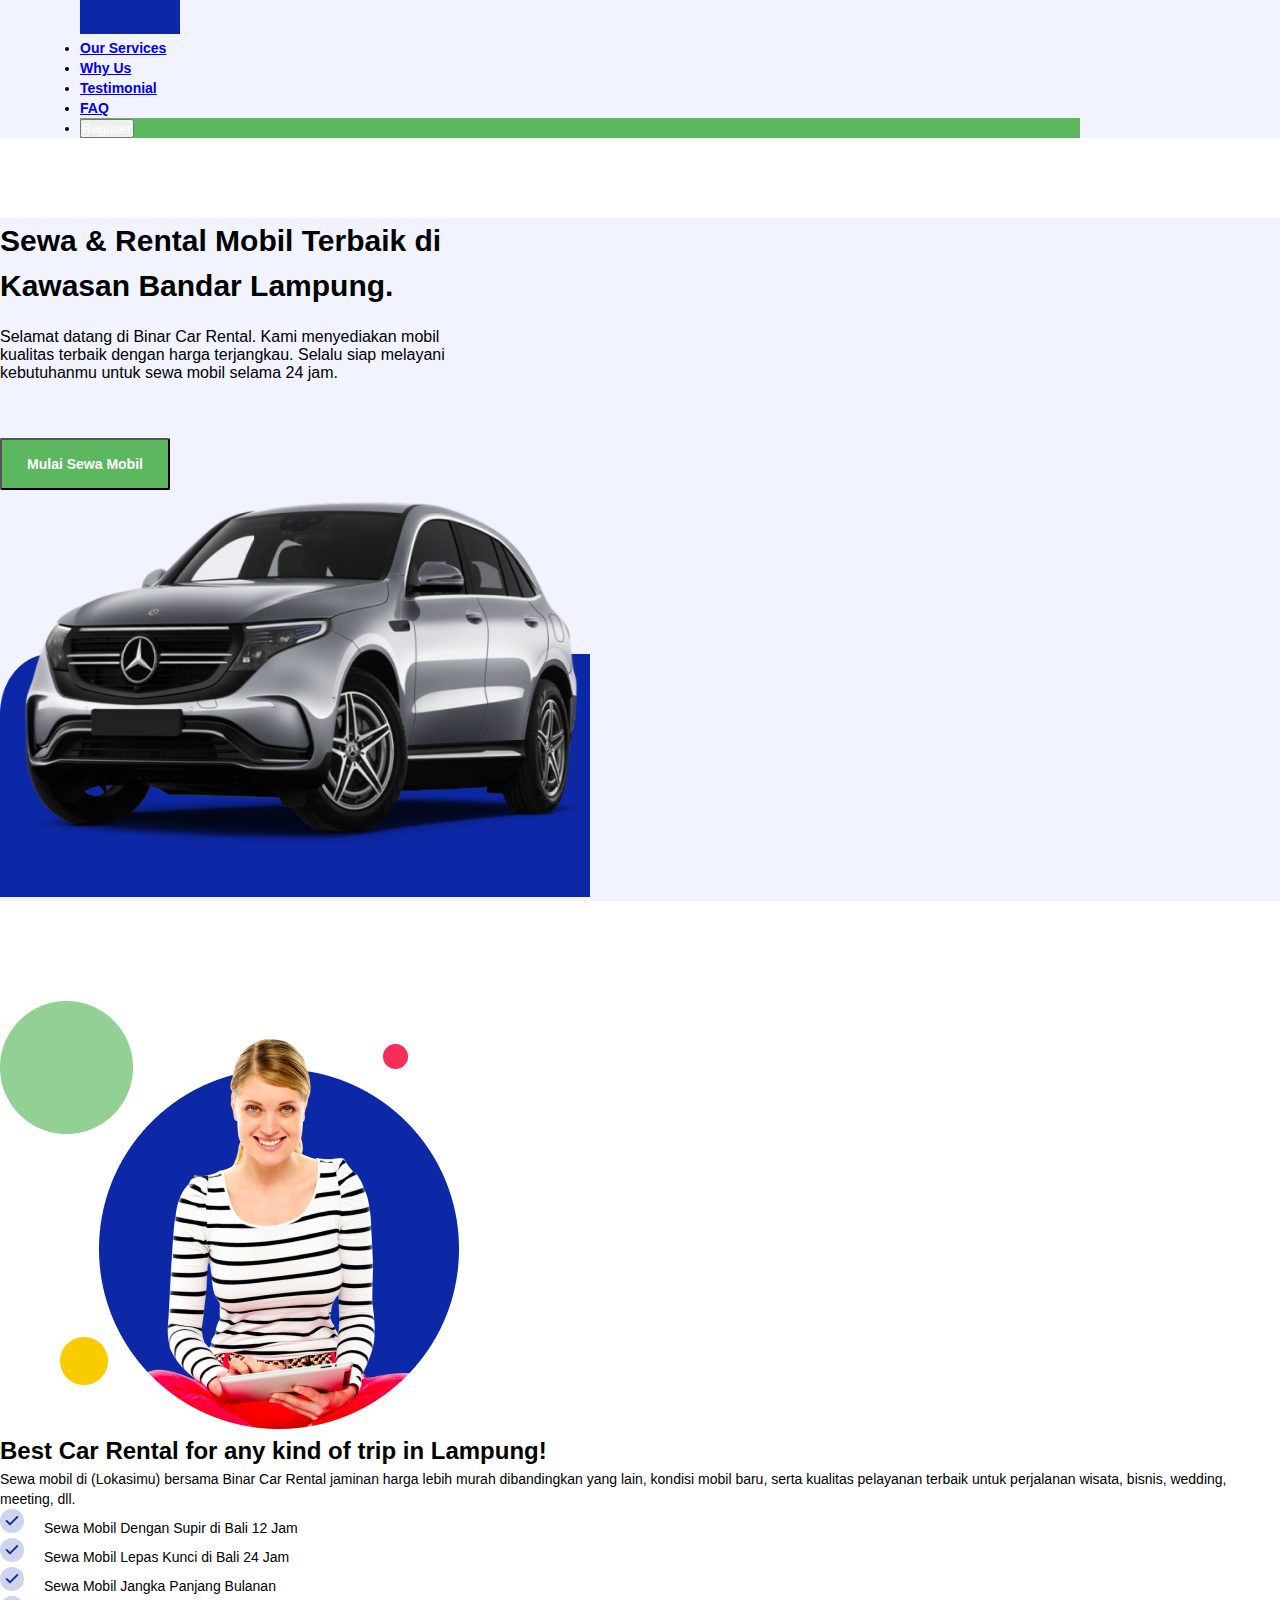
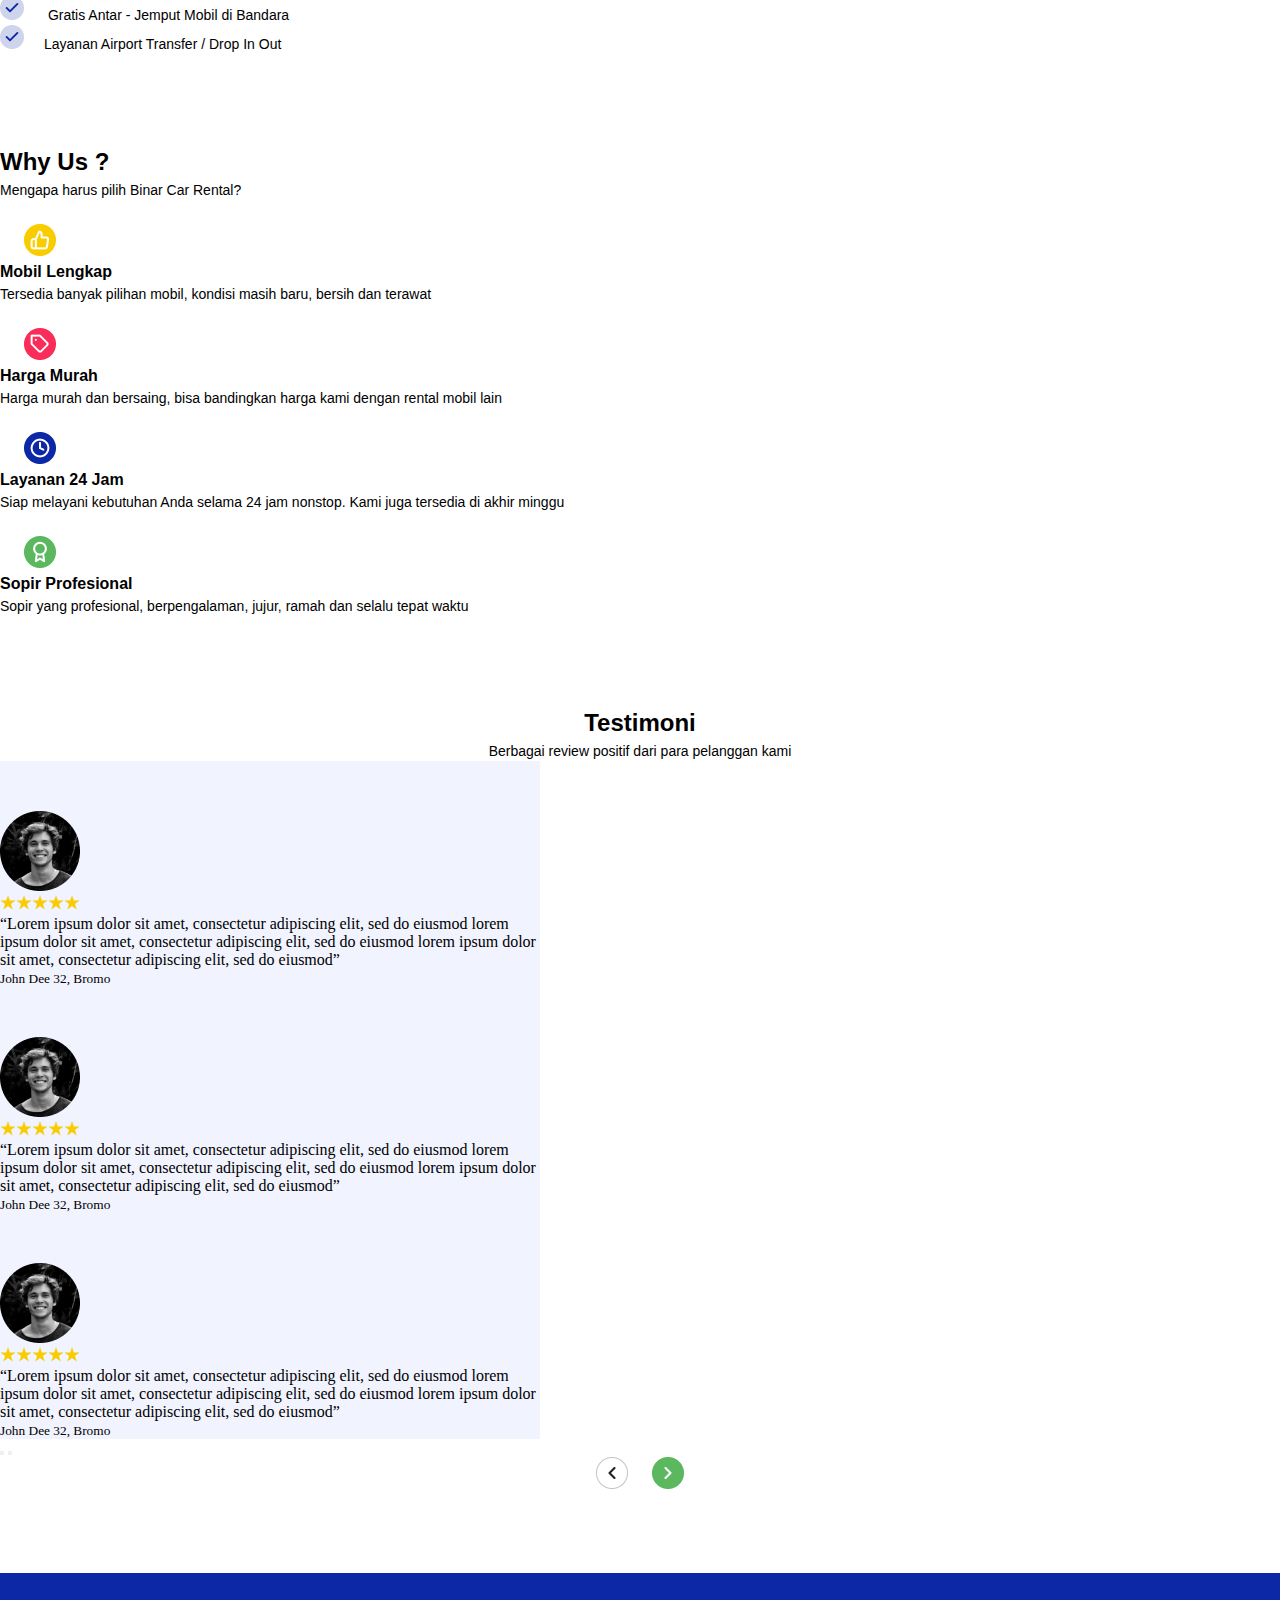
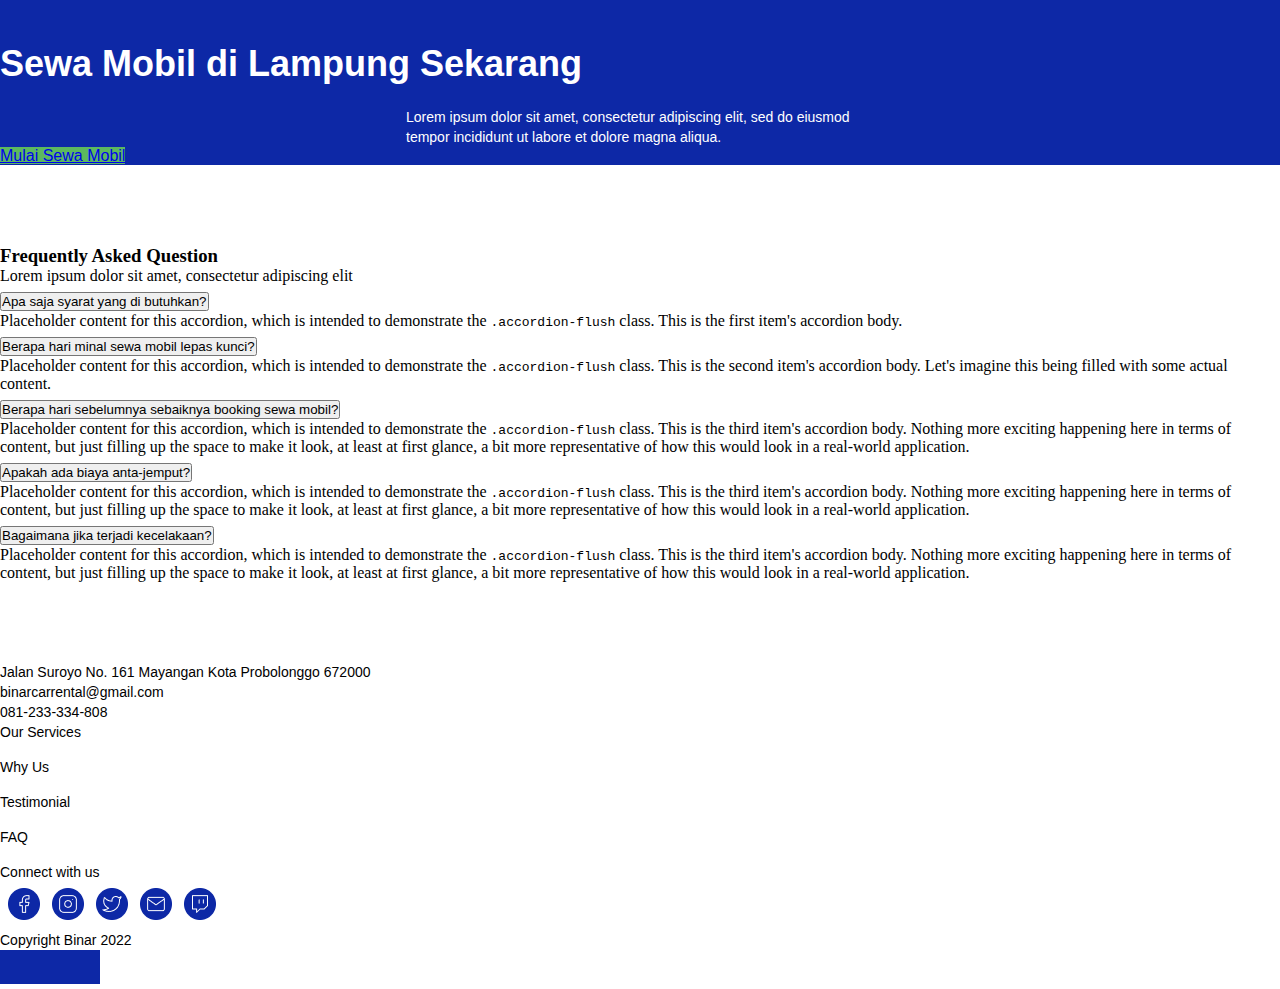
<file: project-ch-4/public/index.html>
<!DOCTYPE html>
<html lang="en">

<head>
  <meta charset="UTF-8">
  <meta http-equiv="X-UA-Compatible" content="IE=edge">
  <meta name="viewport" content="width=device-width, initial-scale=1.0">
  <!-- css stylesheet -->
  <link rel="stylesheet" href="css/style.css">
  <link href="https://cdn.jsdelivr.net/npm/bootstrap@5.2.0/dist/css/bootstrap.min.css" rel="stylesheet"
    integrity="sha384-gH2yIJqKdNHPEq0n4Mqa/HGKIhSkIHeL5AyhkYV8i59U5AR6csBvApHHNl/vI1Bx" crossorigin="anonymous">
  <title>Binar car rental</title>
</head>
<body>
  <div class="row sticky-top contain_navbar">
    <nav class="navbar navbar-expand-lg col">
      <a class="navbar-brand" href="#"><img src="images/Rectangle_74.png"></a>
      <button class="navbar-toggler" type="button" data-bs-toggle="collapse" data-bs-target="#navbarTogglerDemo01"
        aria-controls="navbarTogglerDemo01" aria-expanded="false" aria-label="Toggle navigation">
        <span class="navbar-toggler-icon"></span>
      </button>
      <div class="collapse navbar-collapse" id="navbarTogglerDemo01">
        <ul class="navbar-nav ms-auto navbar_list">
          <li class="nav-item">
            <a class="nav-link" href="#Our_Services">Our Services</a>
          </li>
          <li class="nav-item">
            <a class="nav-link" href="#Why_Us">Why Us</a>
          </li>
          <li class="nav-item">
            <a class="nav-link" href="#Testimonial">Testimonial</a>
          </li>
          <li class="nav-item">
            <a class="nav-link" href="#FAQ">FAQ</a>
          </li>
          <li class="nav-item register">
            <button type="button" class="btn btn_register">Register</button>
          </li>
        </ul>
      </div>
    </nav>
  </div>
  <header>
    <div class="container">
      <!-- title -->
      <div class="row title-prodak">
        <div class="col-lg-6">
          <h1>Sewa & Rental Mobil Terbaik di Kawasan Bandar Lampung.</h1>
          <p>Selamat datang di Binar Car Rental. Kami menyediakan mobil kualitas
            terbaik dengan harga terjangkau. Selalu siap melayani kebutuhanmu untuk
            sewa mobil selama 24 jam.
          </p>
          <button type="button" class="btn button-order"><a href="cariMobil.html">Mulai Sewa Mobil</a></button>
        </div>
        <div class="col-lg-6">
          <img class="title-image" src="images/img_car.png" alt="car-mockup" />
        </div>
      </div>
    </div>
  </header>
    
  <main>
    <!-- layanan  -->
    <div class="container layanan" id="Our_Services">
      <div class="row">
        <div class="col-lg-6">
          <img class="img-service"src="images/img_service.png">
        </div>
        <div class="col-lg-6 info_layanan">
          <h3>Best Car Rental for any kind of trip in Lampung!</h3>
          <p>Sewa mobil di (Lokasimu) bersama Binar Car Rental jaminan harga lebih murah dibandingkan yang lain, kondisi
            mobil baru, serta kualitas pelayanan terbaik untuk perjalanan wisata, bisnis, wedding, meeting, dll.
          </p>
          <ul class="list_layanan">
            <li>
              <p><img class="icom_circle-check" src="images/icon_check.png" alt="check">Sewa Mobil Dengan Supir di Bali
                12 Jam</p>
            </li>
            <li>
              <p><img class="icom_circle-check" src="images/icon_check.png" alt="check">Sewa Mobil Lepas Kunci di Bali 24
                Jam</p>
            </li>
            <li>
              <p><img class="icom_circle-check" src="images/icon_check.png" alt="check">Sewa Mobil Jangka Panjang Bulanan
              </p>
            </li>
            <li>
              <p><img class="icom_circle-check" src="images/icon_check.png" alt="check"> Gratis Antar - Jemput Mobil di
                Bandara</p>
            </li>
            <li>
              <p><img class="icom_circle-check" src="images/icon_check.png" alt="check">Layanan Airport Transfer / Drop
                In Out</p>
            </li>
          </ul>
        </div>
      </div>
    </div>
    <!-- Why Us -->
    <div class="container why_us" id="Why_Us">
      <div class="row">
        <div class="col-lg-12">
          <h3>Why Us ?</h3>
          <p>Mengapa harus pilih Binar Car Rental?</p>
        </div>
        <div class="col-lg-3">
          <div class="card">
            <img src="images/icon_complete.png" class="icon_why_us" alt="">
            <div class="card-body">
              <h4>Mobil Lengkap</h4>
              <p class="card-text">Tersedia banyak pilihan mobil, kondisi masih baru, bersih dan terawat</p>
            </div>
          </div>
        </div>
        <div class="col-lg-3">
          <div class="card">
            <img src="images/icon_price.png" class="icon_why_us" alt="icon price">
            <div class="card-body">
              <h4>Harga Murah</h4>
              <p class="card-text">Harga murah dan bersaing, bisa bandingkan harga kami dengan rental mobil lain</p>
            </div>
          </div>
        </div>
        <div class="col-lg-3">
          <div class="card">
            <img src="images/icon_24hrs.png" class="icon_why_us" alt="icon 24hrs">
            <div class="card-body">
              <h4>Layanan 24 Jam</h4>
              <p class="card-text">Siap melayani kebutuhan Anda selama 24 jam nonstop. Kami juga tersedia di akhir
                minggu</p>
            </div>
          </div>
        </div>
        <div class="col col-lg-3">
          <div class="card">
            <img src="images/icon_professional.png" class="icon_why_us" alt="icon profesional">
            <div class="card-body">
              <h4>Sopir Profesional</h4>
              <p class="card-text">Sopir yang profesional, berpengalaman, jujur, ramah dan selalu tepat waktu</p>
            </div>
          </div>
        </div>
      </div>
    </div>
    <!-- Testimoni -->
    <div class="container testimoni text-center" id="Testimonial">
      <h3>Testimoni</h3>
      <p class="text_testimoni">Berbagai review positif dari para pelanggan kami</p>
      <div id="carouselExampleControls" class="carousel slide" data-bs-ride="carousel">
        <div class="carousel-inner">
          <div class="carousel-item active">
            <div class="card mb-3 mx-auto" style="max-width: 540px; background-color: #F1F3FF;">
              <div class="row row_testimoni">
                <div class="col-lg-4">
                  <img src="images/img_photo.png" class="img-fluid rounded-start img_testimoni" alt="...">
                </div>
                <div class="col-lg-8">
                  <div class="card-body testimonials">
                    <img src="images/Rate.png" alt="">
                    <p class="card-text">“Lorem ipsum dolor sit amet, consectetur adipiscing elit, sed do eiusmod lorem
                      ipsum dolor sit amet, consectetur adipiscing elit, sed do eiusmod lorem ipsum dolor sit amet,
                      consectetur adipiscing elit, sed do eiusmod”</p>
                    <p class="card-text"><small class="text-muted">John Dee 32, Bromo</small></p>
                  </div>
                </div>
              </div>
            </div>
          </div>
          <div class="carousel-item">
            <div class="card mb-3 mx-auto " style="max-width: 540px; background-color: #F1F3FF;">
              <div class="row g-0 row_testimoni">
                <div class="col-lg-4">
                  <img src="images/img_photo.png" class="img-fluid rounded-start img_testimoni" alt="...">
                </div>
                <div class="col-lg-8">
                  <div class="card-body testimonials">
                    <img src="images/Rate.png">
                    <p class="card-text">“Lorem ipsum dolor sit amet, consectetur adipiscing elit, sed do eiusmod lorem
                      ipsum dolor sit amet, consectetur adipiscing elit, sed do eiusmod lorem ipsum dolor sit amet,
                      consectetur adipiscing elit, sed do eiusmod”</p>
                    <p class="card-text"><small class="text-muted">John Dee 32, Bromo</small></p>
                  </div>
                </div>
              </div>
            </div>
          </div>
          <div class="carousel-item">
            <div class="card mb-3 mx-auto" style="max-width: 540px; background-color: #F1F3FF;">
              <div class="row g-0 row_testimoni">
                <div class="col-md-4">
                  <img src="images/img_photo.png" class="img-fluid rounded-start img_testimoni" alt="...">
                </div>
                <div class="col-md-8">
                  <div class="card-body testimonials">
                    <img src="images/Rate.png" alt="">
                    <p class="card-text">“Lorem ipsum dolor sit amet, consectetur adipiscing elit, sed do eiusmod lorem
                      ipsum dolor sit amet, consectetur adipiscing elit, sed do eiusmod lorem ipsum dolor sit amet,
                      consectetur adipiscing elit, sed do eiusmod”</p>
                    <p class="card-text"><small class="text-muted">John Dee 32, Bromo</small></p>
                  </div>
                </div>
              </div>
            </div>
          </div>
        </div>
        <button class="carousel-control-prev" type="button" data-bs-target="#carouselExampleControls"
          data-bs-slide="prev">
          <span class="carousel-control-prev-icon" aria-hidden="true"></span>
        </button>
        <button class="carousel-control-next" type="button" data-bs-target="#carouselExampleControls"
          data-bs-slide="next">
          <span class="carousel-control-next-icon" aria-hidden="true"></span>
        </button>
        <div class="button_testimoni">
          <a type="button" data-bs-target="#carouselExampleControls" data-bs-slide="prev" class="testimonial-media"><img
              src="images/Left_button.png" alt=""></a>
          <a type="button" data-bs-target="#carouselExampleControls" data-bs-slide="next" class="testimonial-media"><img
              src="images/Right_button.png" alt=""></a>
        </div>
      </div>
    </div>
    <div class="container container_content">
      <div class="row">
        <div class="col-lg-12">
          <div class="card text-center" style="background: #0D28A6;">
            <div class="card-body crd_title_2">
              <h5 class="card-title">Sewa Mobil di Lampung Sekarang</h5>
              <p class="card-text">Lorem ipsum dolor sit amet, consectetur adipiscing elit,
                sed do eiusmod tempor incididunt ut labore et dolore magna aliqua.
              </p>
              <a href="#" class="btn text-white btn_order ">Mulai Sewa Mobil</a>
            </div>
          </div>
        </div>
      </div>
    </div>
    <!-- FAQ -->
    <div class="container container_content" id="FAQ">
      <div class="row">
        <div class="col-lg-6">
          <h3>Frequently Asked Question</h3>
          <p>Lorem ipsum dolor sit amet, consectetur adipiscing elit</p>
        </div>
        <div class="col-lg-6">
          <div class="accordion accordion-flush" id="accordionFlushExample">
            <div class="accordion-item">
              <h2 class="accordion-header" id="flush-headingOne">
                <button class="accordion-button collapsed" type="button" data-bs-toggle="collapse"
                  data-bs-target="#flush-collapseOne" aria-expanded="false" aria-controls="flush-collapseOne">
                  Apa saja syarat yang di butuhkan?
                </button>
              </h2>
              <div id="flush-collapseOne" class="accordion-collapse collapse" aria-labelledby="flush-headingOne"
                data-bs-parent="#accordionFlushExample">
                <div class="accordion-body">Placeholder content for this accordion, which is intended to demonstrate the
                  <code>.accordion-flush</code> class. This is the first item's accordion body.</div>
              </div>
            </div>
            <div class="accordion-item">
              <h2 class="accordion-header" id="flush-headingTwo">
                <button class="accordion-button collapsed" type="button" data-bs-toggle="collapse"
                  data-bs-target="#flush-collapseTwo" aria-expanded="false" aria-controls="flush-collapseTwo">
                  Berapa hari minal sewa mobil lepas kunci?
                </button>
              </h2>
              <div id="flush-collapseTwo" class="accordion-collapse collapse" aria-labelledby="flush-headingTwo"
                data-bs-parent="#accordionFlushExample">
                <div class="accordion-body">Placeholder content for this accordion, which is intended to demonstrate the
                  <code>.accordion-flush</code> class. This is the second item's accordion body. Let's imagine this
                  being filled with some actual content.</div>
              </div>
            </div>
            <div class="accordion-item">
              <h2 class="accordion-header" id="flush-headingThree">
                <button class="accordion-button collapsed" type="button" data-bs-toggle="collapse"
                  data-bs-target="#flush-collapseThree" aria-expanded="false" aria-controls="flush-collapseThree">
                  Berapa hari sebelumnya sebaiknya booking sewa mobil?
                </button>
              </h2>
              <div id="flush-collapseThree" class="accordion-collapse collapse" aria-labelledby="flush-headingThree"
                data-bs-parent="#accordionFlushExample">
                <div class="accordion-body">Placeholder content for this accordion, which is intended to demonstrate the
                  <code>.accordion-flush</code> class. This is the third item's accordion body. Nothing more exciting
                  happening here in terms of content, but just filling up the space to make it look, at least at first
                  glance, a bit more representative of how this would look in a real-world application.</div>
              </div>
            </div>
            <div class="accordion-item">
              <h2 class="accordion-header" id="flush-headingFour">
                <button class="accordion-button collapsed" type="button" data-bs-toggle="collapse"
                  data-bs-target="#flush-collapseFour" aria-expanded="false" aria-controls="flush-collapseFour">
                  Apakah ada biaya anta-jemput?
                </button>
              </h2>
              <div id="flush-collapseFour" class="accordion-collapse collapse" aria-labelledby="flush-headingFour"
                data-bs-parent="#accordionFlushExample">
                <div class="accordion-body">Placeholder content for this accordion, which is intended to demonstrate the
                  <code>.accordion-flush</code> class. This is the third item's accordion body. Nothing more exciting
                  happening here in terms of content, but just filling up the space to make it look, at least at first
                  glance, a bit more representative of how this would look in a real-world application.</div>
              </div>
            </div>
            <div class="accordion-item">
              <h2 class="accordion-header" id="flush-headingFive">
                <button class="accordion-button collapsed" type="button" data-bs-toggle="collapse"
                  data-bs-target="#flush-collapseFive" aria-expanded="false" aria-controls="flush-collapseFive">
                  Bagaimana jika terjadi kecelakaan?
                </button>
              </h2>
              <div id="flush-collapseFive" class="accordion-collapse collapse" aria-labelledby="flush-headingFive"
                data-bs-parent="#accordionFlushExample">
                <div class="accordion-body">Placeholder content for this accordion, which is intended to demonstrate the
                  <code>.accordion-flush</code> class. This is the third item's accordion body. Nothing more exciting
                  happening here in terms of content, but just filling up the space to make it look, at least at first
                  glance, a bit more representative of how this would look in a real-world application.</div>
              </div>
            </div>
          </div>
        </div>
      </div>
    </div>
  </main>
  <footer>
    <div class="container container_content">
      <div class="row">
        <!-- addres -->
        <div class="col-lg-3 ">
          <p>Jalan Suroyo No. 161 Mayangan Kota Probolonggo 672000</p>
          <p>binarcarrental@gmail.com</p>
          <p>081-233-334-808</p>
        </div>
        <!-- navigation -->
        <div class="col-lg-3 nav_footer">
          <a href="#Our_Services">Our Services</a>
          <a href="#Why_Us">Why Us</a>
          <a href="#Testimonial">Testimonial</a>
          <a href="#FAQ">FAQ</a>
        </div>
        <!-- social media -->
        <div class="col-lg-3">
          <div class="sosmed">
            <p>Connect with us</p>
            <a href=""><img src="images/icon_facebook.png" alt=""></a>
            <a href=""><img src="images/icon_instagram.png" alt=""></a>
            <a href=""><img src="images/icon_twitter.png" alt=""></a>
            <a href=""><img src="images/icon_mail.png" alt=""></a>
            <a href=""><img src="images/icon_twitch.png" alt=""></a>
          </div>

        </div>
        <div class="col-lg-3">
          <p>Copyright Binar 2022</p>
          <img src="images/Rectangle_74.png">
        </div>
      </div>
    </div>

  </footer>
  <!-- script -->
  <script src="https://cdn.jsdelivr.net/npm/bootstrap@5.2.0/dist/js/bootstrap.bundle.min.js"
    integrity="sha384-A3rJD856KowSb7dwlZdYEkO39Gagi7vIsF0jrRAoQmDKKtQBHUuLZ9AsSv4jD4Xa" crossorigin="anonymous">
  </script>
</body>


</html>
</file>
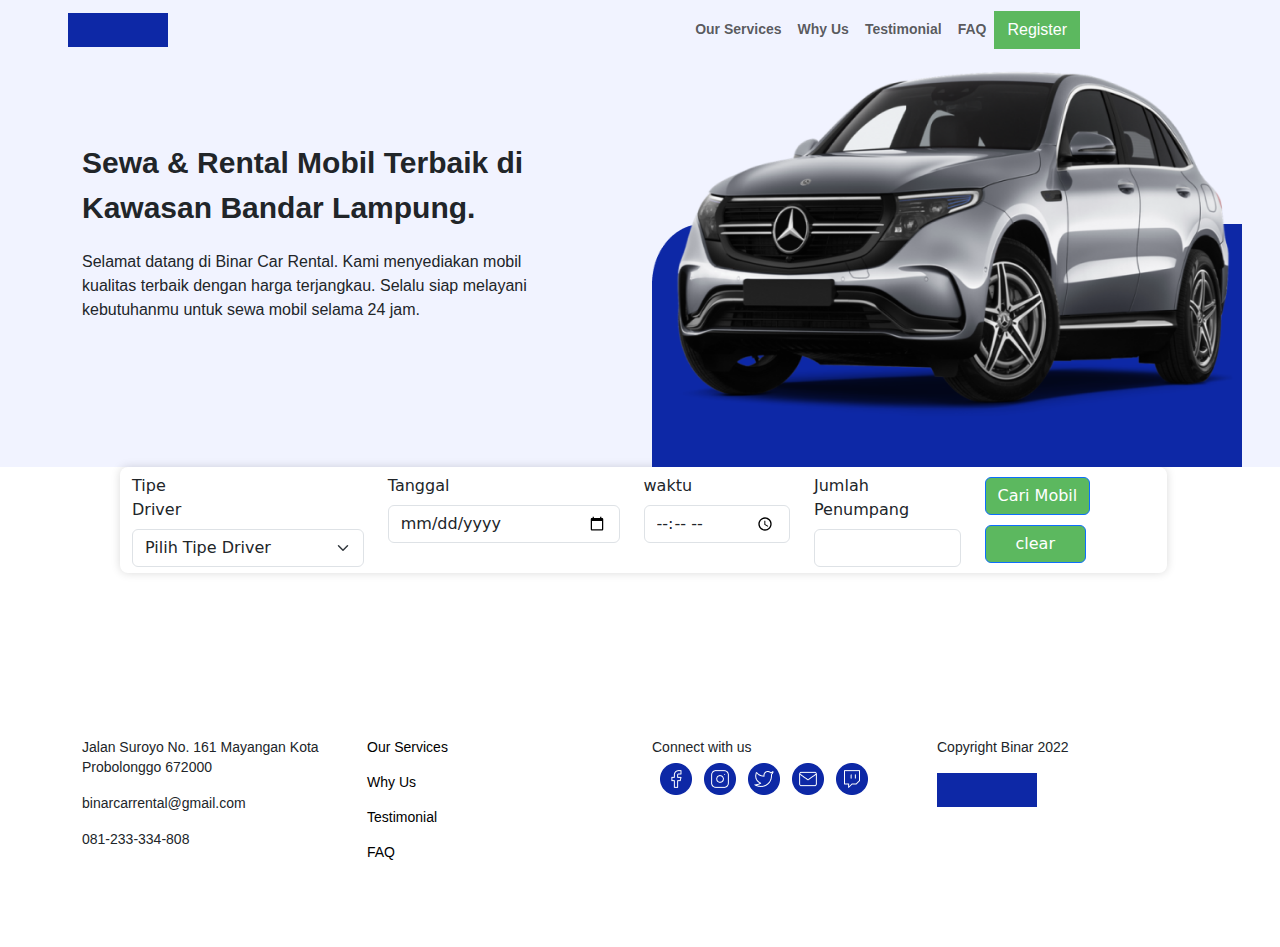
<file: project-ch-4/public/cariMobil.html>
<!DOCTYPE html>
<html lang="en">

<head>
    <meta charset="UTF-8">
    <meta http-equiv="X-UA-Compatible" content="IE=edge">
    <meta name="viewport" content="width=device-width, initial-scale=1.0">
    <!-- css stylesheet -->
    <link rel="stylesheet" href="css/cariMobil.css">
    <link rel="stylesheet" href="https://cdn.jsdelivr.net/npm/bootstrap@5.2.0/dist/css/bootstrap.min.css">
    <title>Binar car rental</title>
</head>

<body>
    <div class="row sticky-top contain_navbar">
        <nav class="navbar navbar-expand-lg col">
            <a class="navbar-brand" href="#"><img src="images/Rectangle_74.png"></a>
            <button class="navbar-toggler" type="button" data-bs-toggle="collapse" data-bs-target="#navbarTogglerDemo01"
                aria-controls="navbarTogglerDemo01" aria-expanded="false" aria-label="Toggle navigation">
                <span class="navbar-toggler-icon"></span>
            </button>
            <div class="collapse navbar-collapse" id="navbarTogglerDemo01">
                <ul class="navbar-nav ms-auto navbar_list">
                    <li class="nav-item">
                        <a class="nav-link" href="#Our_Services">Our Services</a>
                    </li>
                    <li class="nav-item">
                        <a class="nav-link" href="#Why_Us">Why Us</a>
                    </li>
                    <li class="nav-item">
                        <a class="nav-link" href="#Testimonial">Testimonial</a>
                    </li>
                    <li class="nav-item">
                        <a class="nav-link" href="#FAQ">FAQ</a>
                    </li>
                    <li class="nav-item register">
                        <button type="button" class="btn btn_register">Register</button>
                    </li>
                </ul>
            </div>
        </nav>
    </div>
    <header class="header_cari_mobil">
        <div class="container">
            <!-- title -->
            <div class="row title-prodak">
                <div class="col-lg-6">
                    <h1>Sewa & Rental Mobil Terbaik di Kawasan Bandar Lampung.</h1>
                    <p>Selamat datang di Binar Car Rental. Kami menyediakan mobil kualitas
                        terbaik dengan harga terjangkau. Selalu siap melayani kebutuhanmu untuk
                        sewa mobil selama 24 jam.
                    </p>
                </div>
                <div class="col-lg-6">
                    <img class="title-image" src="images/img_car.png" alt="car-mockup" />
                </div>
            </div>
        </div>
    </header>

    <main>
        <!-- cari mobil  -->
        <div class="form_cari_mobil">
            <div class="container row">
                <div class="col-lg-3">
                    <label for="pilih-driver" class="col-lg-4 col-form-label">Tipe Driver</label>
                    <select class="form-select" id="pilih-driver">
                        <option selected>Pilih Tipe Driver</option>
                        <option value="dengan_driver">Dengan Sopir</option>
                        <option value="tanpa_driver">Tanpa Sopir</option>
                    </select>
                </div>
                <div class="col-lg-3">
                    <label for="tanggal" class="col-lg-4 col-form-label">Tanggal</label>
                    <input type="date" class="form-control" placeholder="Pilih Tanggal" id="tanggal">
                </div>
                <div class="col-lg-2">
                    <label for="waktu" class="col-lg-4 col-form-label">waktu</label>
                    <input type="time" id="waktu" class="form-control">
                </div>
                <div class="col-lg-2">
                    <label for="" class="col-lg-12 col-form-label">Jumlah Penumpang</label>
                    <div class="input">

                    </div>
                    <input type="text" id="jumlahPenumpang" class="form-control ">
                </div>
                <div class="col-lg-2">
                    <button type="button" class="btn btn-primary btn_cari_mobil" id="load-btn">Cari Mobil</button>
                    <button type="button" class="btn btn-primary btn_clear_mobil" id="clear-btn">clear</button>
                </div>
            </div>
        </div>
        <br>
        <section>
            <div class="container">
                <div id="cars-container"></div>
            </div>
        </section>
        <footer class="footer_cari_mobil">
            <div class="container container_content">
                <div class="row">
                    <!-- addres -->
                    <div class="col-lg-3 ">
                        <p>Jalan Suroyo No. 161 Mayangan Kota Probolonggo 672000</p>
                        <p>binarcarrental@gmail.com</p>
                        <p>081-233-334-808</p>
                    </div>
                    <!-- navigation -->
                    <div class="col-lg-3 nav_footer">
                        <a href="#Our_Services">Our Services</a>
                        <a href="#Why_Us">Why Us</a>
                        <a href="#Testimonial">Testimonial</a>
                        <a href="#FAQ">FAQ</a>
                    </div>
                    <!-- social media -->
                    <div class="col-lg-3">
                        <div class="sosmed">
                            <p>Connect with us</p>
                            <a href=""><img src="images/icon_facebook.png" alt=""></a>
                            <a href=""><img src="images/icon_instagram.png" alt=""></a>
                            <a href=""><img src="images/icon_twitter.png" alt=""></a>
                            <a href=""><img src="images/icon_mail.png" alt=""></a>
                            <a href=""><img src="images/icon_twitch.png" alt=""></a>
                        </div>
                    </div>
                    <div class="col-lg-3">
                        <p>Copyright Binar 2022</p>
                        <img src="images/Rectangle_74.png">
                    </div>
                </div>
            </div>

        </footer>
        <!-- script js -->
        <script type="text/javascript" src="./scripts/binar.js"></script>
        <script type="text/javascript" src="./scripts/app.example.js"></script>
        <script type="text/javascript" src="./scripts/car.example.js"></script>
        <script type="text/javascript" src="./scripts/main.example.js"></script>
        <script src="https://cdn.jsdelivr.net/npm/bootstrap@5.2.0/dist/js/bootstrap.bundle.min.js"integrity="sha384-A3rJD856KowSb7dwlZdYEkO39Gagi7vIsF0jrRAoQmDKKtQBHUuLZ9AsSv4jD4Xa" crossorigin="anonymous"></script>
</body>


</html>
</file>
<file: project-ch-4/public/css/style.css>
*{
    margin: 0;
    padding: 0;

}
header{
    padding-top: 0px;
    background-color: #F1F3FF;
}
/* navbar */
.contain_navbar{
    margin-right: 0px !important;
    background-color:#F1F3FF;
}
nav{
    margin: 0 50px 0 80px;
}
.navbar_list{
    font-family: 'Helvetica';
    font-style: normal;
    font-weight: 700;
    font-size: 14px;
    line-height: 20px;
    margin-right: 150px;
}
.container_content{
    margin-top: 80px;
}

.register{
    background-color: #5CB85F;
  
}
.btn_register{
    color: #FFFFFF !important;
}
.title-prodak h1{
    width: 482px;
    height: 100px;
    margin: 80px 0 0 0;
    font-family: 'Helvetica';
    font-style: normal;
    font-weight: 700;
    font-size: 30px;
    line-height: 150%;
}
.title-prodak p{
    font-family: 'Helvetica';
    font-style: normal;
    width: 468px;
    height: 90px;
    margin: 10px 0 0 0;
}
.title-prodak a{
    text-decoration: none;
    color: #FFFFFF !important;
}
.title-image{
    width: 590px;
    height: 407px;
}

.button-order{
    font-family: 'Helvetica';
    font-style: normal;
    font-weight: 700;
    font-size: 14px;
    line-height: 20px;
    width: 170px;
    height: 52px;
    margin: 20px 0 0 0;
    background-color: #5CB85F !important;
    border-radius: 2px;
    color: #FFFFFF !important;
    
}
/* layanan */
.layanan{
    margin-top: 100px;
}
.info_layanan h3{
    font-family: 'Helvetica';
    font-style: normal;
    font-weight: 700;
    font-size: 24px;
    line-height: 36px;
}
.info_layanan p{
    font-family: 'Helvetica';
    font-style: normal;
    font-weight: 300;
    font-size: 14px;
    line-height: 20px;
}
.list_layanan{
    list-style-type: none ;
    padding: 0;
}
.icom_circle-check{
    margin-right: 20px;
}
.fa-solid{
 color: #CFD4ED;
}


/* why us */
.why_us{
    margin-top: 7%;
}
.why_us h3{
    font-family: 'Helvetica';
    font-size: 24px;
    font-style: normal;
    font-weight: 700;
    line-height: 36px;
}
.why_us p{
    font-family: 'Helvetica';
    font-style: normal;
    font-weight: 300;
    font-size: 14px;
    line-height: 20px;
}
.why_us h4{
    font-family: 'Helvetica';
    font-size: 16px;
    font-style: normal;
    font-weight: 700;
    line-height: 24px;
}
.icon_why_us{
    width: 32px;
    margin: 24px 0 0 24px;
}

/* Testimoni */
.testimoni{
    margin-top: 7%;
}
.testimoni h3{
    font-family: 'Helvetica';
    font-size: 24px;
    font-style: normal;
    font-weight: 700;
    line-height: 36px;
    text-align: center;
}
.testimoni .text_testimoni{
    font-family: 'Helvetica';
    font-size: 14px;
    font-style: normal;
    font-weight: 300;
    line-height: 20px;
    text-align: center;
    
}
.testimonials{
    text-align:left;
}
.img_testimoni{
    margin-top: 50px;
}
.button_testimoni{
    text-align: center;
}
.button_testimoni a{
    padding: 10px;
}
.crd_title_2{
    font-family: 'Helvetica';
    font-style: normal;
}
.crd_title_2 h5{
    padding-top: 64px;
    font-weight: 700;
    font-size: 36px;
    line-height: 150%;
    color: #FFFFFF;
}
.crd_title_2 p{
    padding-top: 16px;
    font-weight: 300;
    font-size: 14px;
    line-height: 20px;
    width: 468px;
    margin-left: auto;
    margin-right: auto !important;
    color: #FFFFFF;
}
.btn_order{
    margin-bottom: 64px;
    background-color: #5CB85F !important;
}

/* footer */
footer{
    font-family: 'Helvetica';
    font-style: normal;
    font-size: 14px;
    line-height: 20px;
}
.nav_footer a{
    display:flex;
    text-decoration: none;
    color: black;
    font-weight: 400;
    font-family: 'Helvetica';
    font-style: normal;
    font-size: 14px;
    line-height: 20px;
    padding-bottom: 15px;
}
.sosmed{
    width: 268px;
    height: 68px;
}
.sosmed p{
    margin-bottom: 6px;
}
.sosmed a{
    padding-left: 8px;
}
/* end footer */

/* cari mobil */
    /*form cari mobil*/
    .form_cari_mobil{
        background: #FFFFFF;
        box-shadow: 0px 0px 10px rgba(0, 0, 0, 0.15);
        border-radius: 8px;
        width: 1047px;
        height: 106px;
        margin-left: 120px;
        /* position: absolute; */
        bottom: 130px;
    }
    .footer_cari_mobil{
        margin-top: 140px;
        padding-bottom: 70px;
    }
    .btn_cari_mobil{
        margin-top: 10px;
    }
    .btn_clear_mobil{
        margin-top: 10px;
        margin-bottom: 10px;
        padding: 6px 30px 6px 30px !important;
     
    }
/* mobile 360px */
@media(max-width : 600px) {
    .contain_navbar nav{
        margin-left: 30px;
    }
    .title-prodak h1{
        width: 248px;
        height: 200px;
        margin-top: 0;
    }
    .title-prodak p{
        font-family: Helvetica, sans-serif;
        font-style: normal;
        font-size: 14px;
        font-weight: 300;
        line-height: 20px;
        width: 328px;
        height: 60px;
        align-self: stretch;
    }
    .title-prodak .button-order{
        margin: 30px 0 20px 0 ;
    }
    .container .title-image {
        width: 344px;
        height: 199px;
    }
    /* layanan */
    .layanan .img-service{
        width: 252px;
        margin: 10px 0 0 30px;
        padding-bottom: 20px;
    }
}
</file>
<file: project-ch-4/public/css/cariMobil.css>
*{
    margin: 0;
    padding: 0;

}
header{
    padding-top: 0px;
    background-color: #F1F3FF;
}
/* navbar */
.contain_navbar{
    margin-right: 0px !important;
    background-color:#F1F3FF;
}
nav{
    margin: 0 50px 0 80px;
}
.navbar_list{
    font-family: 'Helvetica';
    font-style: normal;
    font-weight: 700;
    font-size: 14px;
    line-height: 20px;
    margin-right: 150px;
}
.container_content{
    margin-top: 80px;
}

.register{
    background-color: #5CB85F;
  
}
.btn_register{
    color: #FFFFFF !important;
}
.title-prodak h1{
    width: 482px;
    height: 100px;
    margin: 80px 0 0 0;
    font-family: 'Helvetica';
    font-style: normal;
    font-weight: 700;
    font-size: 30px;
    line-height: 150%;
}
.title-prodak p{
    font-family: 'Helvetica';
    font-style: normal;
    width: 468px;
    height: 90px;
    margin: 10px 0 0 0;
}
.title-image{
    width: 590px;
    height: 407px;
}

/* .button-order{
    font-family: 'Helvetica';
    font-style: normal;
    font-weight: 700;
    font-size: 14px;
    line-height: 20px;
    width: 170px;
    height: 52px;
    margin: 20px 0 0 0;
    background-color: #5CB85F !important;
    border-radius: 2px;
    color: #FFFFFF !important;
    
} */
/* layanan */
/* .layanan{
    margin-top: 100px;
}
.info_layanan h3{
    font-family: 'Helvetica';
    font-style: normal;
    font-weight: 700;
    font-size: 24px;
    line-height: 36px;
}
.info_layanan p{
    font-family: 'Helvetica';
    font-style: normal;
    font-weight: 300;
    font-size: 14px;
    line-height: 20px;
}
.list_layanan{
    list-style-type: none ;
    padding: 0;
}
.icom_circle-check{
    margin-right: 20px;
}
.fa-solid{
 color: #CFD4ED;
} */


/* why us */
/* .why_us{
    margin-top: 7%;
}
.why_us h3{
    font-family: 'Helvetica';
    font-size: 24px;
    font-style: normal;
    font-weight: 700;
    line-height: 36px;
}
.why_us p{
    font-family: 'Helvetica';
    font-style: normal;
    font-weight: 300;
    font-size: 14px;
    line-height: 20px;
}
.why_us h4{
    font-family: 'Helvetica';
    font-size: 16px;
    font-style: normal;
    font-weight: 700;
    line-height: 24px;
}
.icon_why_us{
    width: 32px;
    margin: 24px 0 0 24px;
} */

/* Testimoni */
/* .testimoni{
    margin-top: 7%;
}
.testimoni h3{
    font-family: 'Helvetica';
    font-size: 24px;
    font-style: normal;
    font-weight: 700;
    line-height: 36px;
    text-align: center;
}
.testimoni .text_testimoni{
    font-family: 'Helvetica';
    font-size: 14px;
    font-style: normal;
    font-weight: 300;
    line-height: 20px;
    text-align: center;
    
}
.testimonials{
    text-align:left;
}
.img_testimoni{
    margin-top: 50px;
}
.button_testimoni{
    text-align: center;
}
.button_testimoni a{
    padding: 10px;
}
.crd_title_2{
    font-family: 'Helvetica';
    font-style: normal;
}
.crd_title_2 h5{
    padding-top: 64px;
    font-weight: 700;
    font-size: 36px;
    line-height: 150%;
    color: #FFFFFF;
}
.crd_title_2 p{
    padding-top: 16px;
    font-weight: 300;
    font-size: 14px;
    line-height: 20px;
    width: 468px;
    margin-left: auto;
    margin-right: auto !important;
    color: #FFFFFF;
}
.btn_order{
    margin-bottom: 64px;
    background-color: #5CB85F !important;
} */

/* footer */
footer{
    font-family: 'Helvetica';
    font-style: normal;
    font-size: 14px;
    line-height: 20px;
}
.nav_footer a{
    display:flex;
    text-decoration: none;
    color: black;
    font-weight: 400;
    font-family: 'Helvetica';
    font-style: normal;
    font-size: 14px;
    line-height: 20px;
    padding-bottom: 15px;
}
.sosmed{
    width: 268px;
    height: 68px;
}
.sosmed p{
    margin-bottom: 6px;
}
.sosmed a{
    padding-left: 8px;
}
/* end footer */

/* cari mobil */
    /*form cari mobil*/
    .form_cari_mobil{
        background: #FFFFFF;
        box-shadow: 0px 0px 10px rgba(0, 0, 0, 0.15);
        border-radius: 8px;
        width: 1047px;
        height: 106px;
        margin-left: 120px;
        /* position: absolute; */
        bottom: 130px;
    }
    .footer_cari_mobil{
        margin-top: 140px;
        padding-bottom: 70px;
    }
    .btn_cari_mobil{
        margin-top: 10px;
        background-color: #5CB85F !important;
        color: #FFFFFF !important;
    }
    .btn_clear_mobil{
        margin-top: 10px;
        margin-bottom: 10px;
        padding: 6px 30px 6px 30px !important;
        background-color: #5CB85F !important;
        color: #FFFFFF !important;
     
    }
    .button-order{
        font-family: 'Helvetica';
        font-style: normal;
        font-weight: 700;
        font-size: 14px;
        line-height: 20px;
        width: 200px;
        height: 52px;
        margin: 20px 0 10px 0;
        background-color: #5CB85F !important;
        border-radius: 2px;
        color: #FFFFFF !important;
    }
    .list_mobil{
        margin-top: 20px !important;
        margin-left: 180px !important;
    }
    .card_1{
        right: 40px;
        bottom: 20px;
    }
    .card_1 .button-order{
        margin-top: 0;
    }
    .card_2{
        bottom: 20px;
    }
    .card_2 .button-order{
        margin-top: 0;
    }
    .card_3{
        left: 40px;
        bottom: 20px;
    }
    .card_3 .button-order{
        margin-top: 0;
    }
/* mobile 360px */
@media(max-width : 600px) {
    .contain_navbar nav{
        margin-left: 30px;
    }
    .title-prodak h1{
        width: 248px;
        height: 200px;
        margin-top: 0;
    }
    .title-prodak p{
        font-family: Helvetica, sans-serif;
        font-style: normal;
        font-size: 14px;
        font-weight: 300;
        line-height: 20px;
        width: 328px;
        height: 60px;
        align-self: stretch;
    }
    .title-prodak .button-order{
        margin: 30px 0 20px 0 ;
    }
    .container .title-image {
        width: 344px;
        height: 199px;
    }
    /* layanan */
    .layanan .img-service{
        width: 252px;
        margin: 10px 0 0 30px;
        padding-bottom: 20px;
    }
}
</file>
